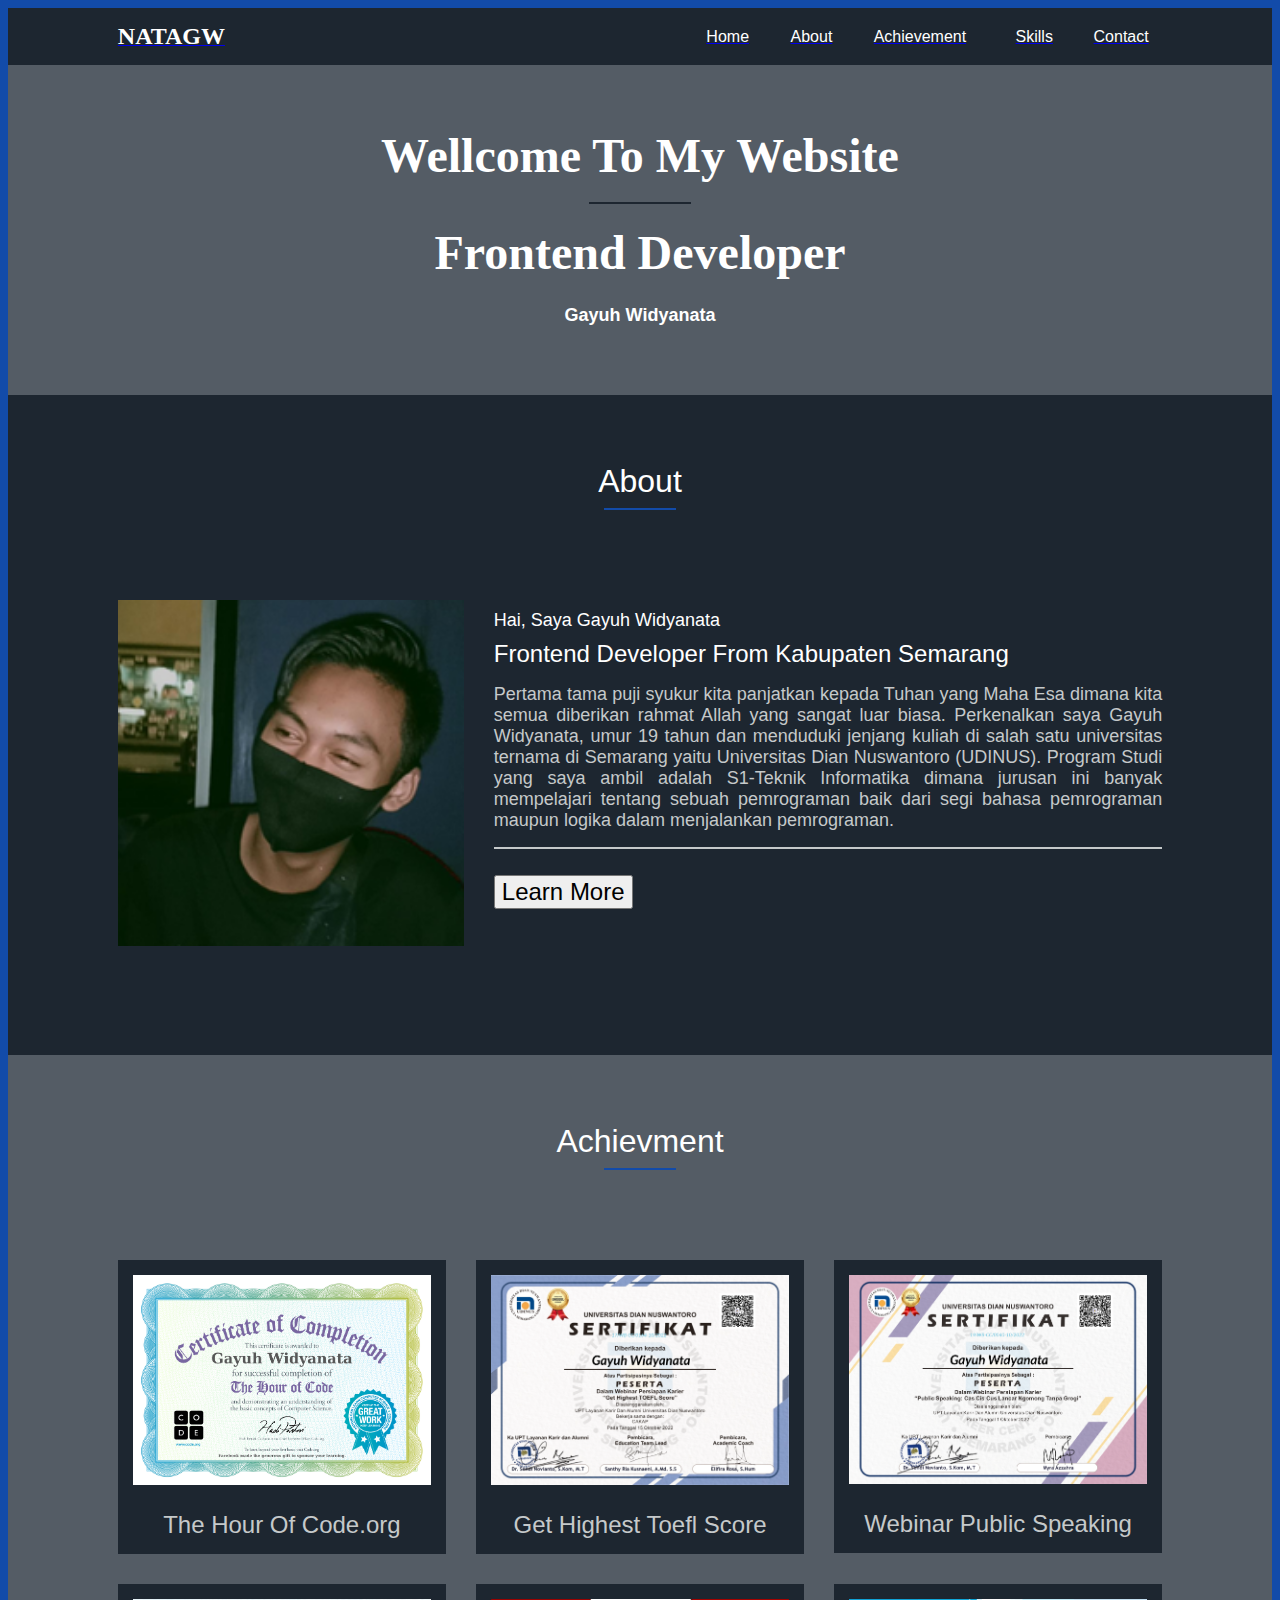
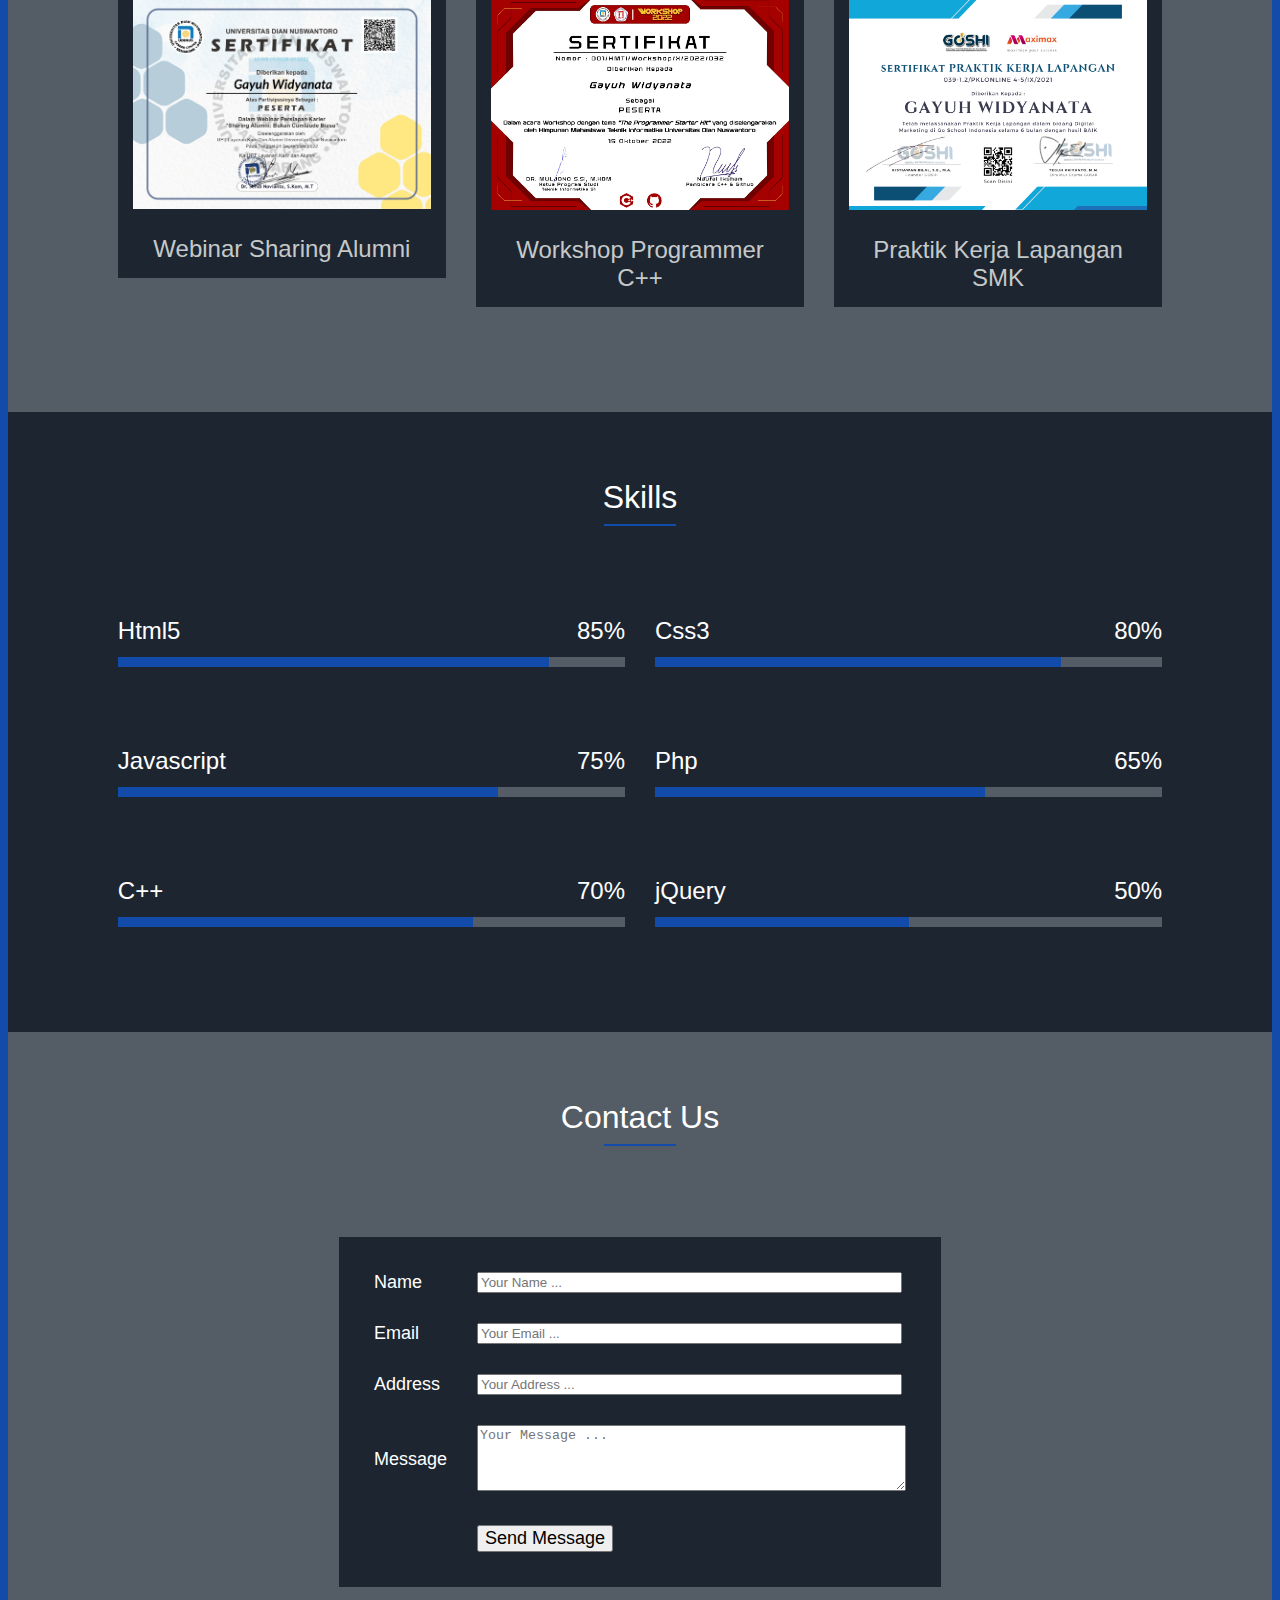
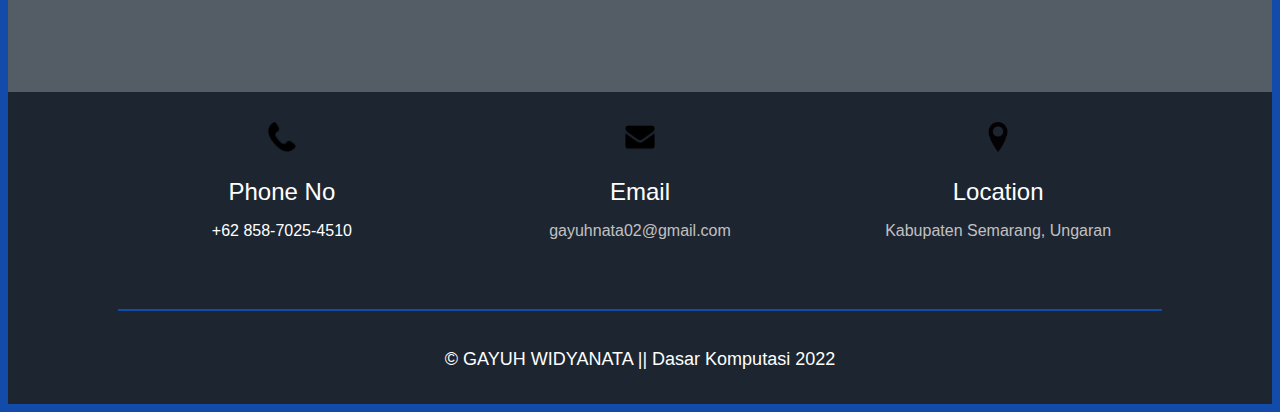
<file: Daskom/Tugas Web Design Full HTML/index.html>
<!DOCTYPE html>
<html>
<head>
	<meta charset="utf-8">
	<meta name="viewport" content="width=device-width, initial-scale=1">
	<title>Portfolio Gayuh Widyanata</title>
</head>

<body bgcolor="#124BA9">

	<!-- Start Header -->
	<div id="navbar">
		<table border="0" width="100%" cellpadding="0" cellspacing="0" bgcolor="#1D2630">
			<tr>
				<td>
					<table border="0" width="85%" cellpadding="15" cellspacing="0" align="center">
						<tr>
							<td>
								<a href="#navbar">
									<font face="Times" color="#fff" size="5">
										<strong>NATAGW</strong>
									</font>
								</a>
							</td>
							<td width="40%">&nbsp;&nbsp;&nbsp;</td>
							<td><a href="#home">
								<font face="arial" color="#ffffff" size="3">
									Home
								</font></a>
							</td>
							<td><a href="#about">
								<font face="arial" color="#ffffff" size="3">
									About
								</font></a>
							</td>
							<td><a href="#achievment">
								<font face="arial" color="#ffffff" size="3">
									Achievement
								</font></a>
							</td>
							<td><a href="#skills">
								<font face="arial" color="#ffffff" size="3">
									Skills
								</font></a>
							</td>
							<td><a href="#contact">
								<font face="arial" color="#ffffff" size="3">
									Contact
								</font></a>
							</td>
						</tr>
					</table>
				</td>
			</tr>
		</table>
	</div>
	<!-- End Header -->


	<!-- Start Home -->
	<div id="home">
		<table border="0" width="100%" cellpadding="0" cellspacing="0" bgcolor="#545C65">
			<tr>
				<td>
					<table border="0" width="85%" cellpadding="15" cellspacing="0" align="center">
						<tr>
							<td align="center" valign="middle" height="300">
								<h3>
									<font face="Garamond" color="#ffffff" size="9">
										Wellcome To My Website
									</font>
								</h3>
								<hr width="100" color="#1D2630">
								<h1>        	 
									<font face="Times New Roman" color="white" size="7">
										Frontend Developer
									</font>
								</h1>
								<h6>        	 
									<font face="arial" color="white" size="4">
										Gayuh Widyanata
									</font>
								</h6>
							</td>
						</tr>
					</table>
				</td>
			</tr>
		</table>
	</div>
	<!-- End Home -->


	<!-- Start About -->
	<table border="0" id="about" width="100%" cellpadding="0" cellspacing="0" bgcolor="#1D2630">
		<tr>
			<td>
				<table border="0" width="85%" cellpadding="15" cellspacing="0" align="center">
					<!-- Heading Start-->
					<tr>
						<td height="160" align="center" valign="middle" colspan="2">
							<font face="arial" size="6" color="white">
								About
							</font>
							<hr width="70" color="#124BA9">
						</td>
					</tr>
					<!-- Heading  End-->
					<tr>
						<td width="35%">
							<img src="img/foto.png" width="100%" alt="Gayuh Widyanata" />
						</td>
						<td width="65%" valign="top">
							<table border="0" width="100%" cellpadding="0" cellspacing="0" align="center">
								<tr>
									<td height="40">
										<font face="arial" size="4" color=" #ffffff">
											Hai, Saya Gayuh Widyanata
										</font>
									</td>
								</tr>
								<tr>
									<td>
										<font face="arial" size="5" color=" #ffffff">
											Frontend Developer From Kabupaten Semarang
										</font>
									</td>
								</tr>
								<tr>
									<td>
										<p align="justify">
											<font face="arial" size="4" color="#C5C9CA">
												Pertama tama puji syukur kita panjatkan kepada Tuhan yang Maha Esa dimana kita semua diberikan rahmat Allah yang sangat luar biasa. Perkenalkan saya Gayuh Widyanata, umur 19 tahun dan menduduki jenjang kuliah di salah satu universitas ternama di Semarang yaitu Universitas Dian Nuswantoro (UDINUS). Program Studi yang saya ambil adalah S1-Teknik Informatika dimana jurusan ini banyak mempelajari tentang sebuah pemrograman baik dari segi bahasa pemrograman maupun logika dalam menjalankan pemrograman. 
											</font>
										</p>
										<hr color="#C5C9CA">
										<br/>
										<a href="about.html">
											<button type="button" href="about.html">
												<font face="arial" size="5">		
													Learn More
												</font>
											</button>
										</a>
									</td>
								</tr>
							</table>  
						</td>
					</tr>
					<!-- section padding bottom -->
					<tr>
						<td height="60" colspan="2">

						</td>
					</tr>
					<!-- section padding bottom End-->
				</table>
			</td>
		</tr>
	</table>
	<!-- End About -->


	<!-- Start Achievment -->
	<div id="achievment">
		<table border="0" width="100%" cellpadding="0" cellspacing="0" bgcolor="#545C65">
			<tr>
				<td>
					<table border="0" width="85%" cellpadding="15" cellspacing="0" align="center">
						<!-- Heading Start-->
						<tr>
							<td height="160" align="center" valign="middle" colspan="3">
								<font face="arial" size="6" color="white">
									Achievment
								</font>
								<hr width="70" color="#124BA9">
							</td>
						</tr>
						<!-- Heading  End-->
						<tr>
							<td width="33.33%" align="center" valign="top" >
								<table border="0" width="100%" cellpadding="15" cellspacing="0" align="center">
									<tr>
										<td align="center" valign="middle" bgcolor="#1D2630" height="190">
											<font size="6" color="#f3971b">
												<img src="img/serti1.jpg" width="100%">
											</font>
											<br/>
											<br/>
											<font size="5" color="#C5C9CA" face="arial">
												The Hour Of Code.org
											</font>
											<br/>
										</td>
									</tr>
								</table>
							</td>

							<td width="33.33%" align="center" valign="top">
								<table border="0" width="100%" cellpadding="15" cellspacing="0" align="center">
									<tr>
										<td align="center" valign="middle" bgcolor="#1D2630" height="190">
											<font size="6" color="#f3971b">
												<img src="img/serti2.png" width="100%">
											</font>
											<br/>
											<br/>
											<font size="5" color="#C5C9CA" face="arial">
												Get Highest Toefl Score
											</font>
											<br/>
										</td>
									</tr>
								</table>
							</td>
							<td width="33.33%" align="center" valign="top">
								<table border="0" width="100%" cellpadding="15" cellspacing="0" align="center">
									<tr>
										<td align="center" valign="middle" bgcolor="#1D2630" height="190">
											<font size="6" color="#f3971b">
												<img src="img/serti3.png" width="100%">
											</font>
											<br/>
											<br/>
											<font size="5" color="#C5C9CA" face="arial">
												Webinar Public Speaking
											</font>
											<br/>
										</td>
									</tr>
								</table>
							</td>
						</tr>
						<tr>
							<td width="33.33%" align="center" valign="top">
								<table border="0" width="100%" cellpadding="15" cellspacing="0" align="center">
									<tr>
										<td align="center" valign="middle" bgcolor="#1D2630" height="190">
											<font size="6" color="#f3971b">
												<img src="img/serti4.png" width="100%">
											</font>
											<br>
											<br>
											<font size="5" color="#C5C9CA" face="arial">
												Webinar Sharing Alumni
											</font>
											<br>
										</td>
									</tr>
								</table>
							</td>

							<td width="33.33%" align="center" valign="top">
								<table border="0" width="100%" cellpadding="15" cellspacing="0" align="center">
									<tr>
										<td align="center" valign="middle" bgcolor="#1D2630" height="190">
											<font size="6" color="#f3971b">
												<img src="img/serti5.jpg" width="100%">
											</font>
											<br>
											<br>
											<font size="5" color="#C5C9CA" face="arial">
												Workshop Programmer C++
											</font>
											<br>
										</td>
									</tr>
								</table>
							</td>
							<td width="33.33%" align="center" valign="top">
								<table border="0" width="100%" cellpadding="15" cellspacing="0" align="center">
									<tr>
										<td align="center" valign="middle" bgcolor="#1D2630" height="190">
											<font size="6" color="#f3971b">
												<img src="img/serti6.png" width="100%">
											</font>
											<br/>
											<br/>
											<font size="5" color="#C5C9CA" face="arial">
												Praktik Kerja Lapangan SMK
											</font>
											<br/>
										</td>
									</tr>
								</table>
							</td>
						</tr>
						<!-- section padding bottom -->
						<tr>
							<td height="60" colspan="3">

							</td>
						</tr>
						<!-- section padding bottom End-->
					</table>
				</td>
			</tr>
		</table>
	</div>
	<!-- End Achievment -->


	<!-- Start Skills -->
	<div id="skills">
		<table border="0" width="100%" cellpadding="0" cellspacing="0" bgcolor="#1D2630">
			<tr>
				<td>
					<table border="0" width="85%" cellpadding="15" cellspacing="0" align="center">
						<!-- Heading Start-->
						<tr>
							<td height="160" align="center" valign="middle" colspan="2">
								<font face="arial" size="6" color="white">
									Skills
								</font>
								<hr width="70" color="#124BA9">
							</td>
						</tr>
						<!-- Heading  End-->
						<tr>
							<td width="50%" height="100" valign="top">
								<table border="0" width="100%" cellpadding="0" cellspacing="0" align="center">
									<tr>
										<td align="left" valign="top" height="40">
											<font face="arial" size="5" color="white">
												Html5
											</font>
										</td>
										<td align="right" valign="top" height="40">
											<font face="arial" size="5" color="white">
												85%
											</font>
										</td>
									</tr>
									<tr>
										<td colspan="2" bgcolor="#545C65" align="left">
											<table border="0" width="85%" cellpadding="0" cellspacing="0"  bgcolor="#124BA9">
												<tr>
													<td height="10"></td>
												</tr>
											</table>	
										</td>
									</tr>
								</table>	
							</td>
							<td width="50%" height="100" valign="top">
								<table border="0" width="100%" cellpadding="0" cellspacing="0" align="center">
									<tr>
										<td align="left" valign="top" height="40">
											<font face="arial" size="5" color="white">
												Css3
											</font>
										</td>
										<td align="right" valign="top" height="40">
											<font face="arial" size="5" color="white">
												80%
											</font>
										</td>
									</tr>
									<tr>
										<td colspan="2" bgcolor="#545C65" align="left">
											<table border="0" width="80%" cellpadding="0" cellspacing="0"  bgcolor="#124BA9">
												<tr>
													<td height="10"></td>
												</tr>
											</table>	
										</td>
									</tr>
								</table>	
							</td>
						</tr>
						<tr>
							<td width="50%" height="100" valign="top">
								<table border="0" width="100%" cellpadding="0" cellspacing="0" align="center">
									<tr>
										<td align="left" valign="top" height="40">
											<font face="arial" size="5" color="white">
												Javascript
											</font>
										</td>
										<td align="right" valign="top" height="40">
											<font face="arial" size="5" color="white">
												75%
											</font>
										</td>
									</tr>
									<tr>
										<td colspan="2" bgcolor="#545C65" align="left">
											<table border="0" width="75%" cellpadding="0" cellspacing="0"  bgcolor="#124BA9">
												<tr>
													<td height="10"></td>
												</tr>
											</table>	
										</td>
									</tr>
								</table>	
							</td>
							<td width="50%" height="100" valign="top">
								<table border="0" width="100%" cellpadding="0" cellspacing="0" align="center">
									<tr>
										<td align="left" valign="top" height="40">
											<font face="arial" size="5" color="white">
												Php
											</font>
										</td>
										<td align="right" valign="top" height="40">
											<font face="arial" size="5" color="white">
												65%
											</font>
										</td>
									</tr>
									<tr>
										<td colspan="2" bgcolor="#545C65" align="left">
											<table border="0" width="65%" cellpadding="0" cellspacing="0"  bgcolor="#124BA9">
												<tr>
													<td height="10"></td>
												</tr>
											</table>	
										</td>
									</tr>
								</table>	
							</td>
						</tr>
						<tr>
							<td width="50%" height="100" valign="top">
								<table border="0" width="100%" cellpadding="0" cellspacing="0" align="center">
									<tr>
										<td align="left" valign="top" height="40">
											<font face="arial" size="5" color="white">
												C++
											</font>
										</td>
										<td align="right" valign="top" height="40">
											<font face="arial" size="5" color="white">
												70%
											</font>
										</td>
									</tr>
									<tr>
										<td colspan="2" bgcolor="#545C65" align="left">
											<table border="0" width="70%" cellpadding="0" cellspacing="0"  bgcolor="#124BA9">
												<tr>
													<td height="10"></td>
												</tr>
											</table>	
										</td>
									</tr>
								</table>	
							</td>
							<td width="50%" height="100" valign="top">
								<table border="0" width="100%" cellpadding="0" cellspacing="0" align="center">
									<tr>
										<td align="left" valign="top" height="40">
											<font face="arial" size="5" color="white">
												jQuery
											</font>
										</td>
										<td align="right" valign="top" height="40">
											<font face="arial" size="5" color="white">
												50%
											</font>
										</td>
									</tr>
									<tr>
										<td colspan="2" bgcolor="#545C65" align="left">
											<table border="0" width="50%" cellpadding="0" cellspacing="0"  bgcolor="#124BA9">
												<tr>
													<td height="10"></td>
												</tr>
											</table>	
										</td>
									</tr>
								</table>	
							</td>
						</tr>
						<!-- section padding bottom -->
						<tr>
							<td height="10" colspan="2">

							</td>
						</tr>
						<!-- section padding bottom End-->
					</table>
				</td>
			</tr>
		</table>
	</div>
	<!-- End Skills -->

	<!-- Start Contact -->
	<div id="contact">
		<table border="0" width="100%" cellpadding="0" cellspacing="0" bgcolor="#545C65">
			<tr>
				<td>
					<table border="0" width="85%" cellpadding="15" cellspacing="0" align="center">
						<!-- Heading Start-->
						<tr>
							<td height="160" align="center" valign="middle">
								<font face="arial" size="6" color="white">
									Contact Us
								</font>
								<hr width="70" color="#124BA9">
							</td>
						</tr>
						<!-- Heading  End-->
						<tr>
							<td align="center" valign="top">
								<table border="0" width="55%" cellpadding="20" cellspacing="0" align="center" bgcolor="#1D2630">
									<tr>
										<td>
											<table border="0" width="100%" cellpadding="15" cellspacing="0" align="center" bgcolor="#1D2630">
												<tr>
													<td width="30%">
														<font face="arial" size="4" color="#ffffff">
															Name
														</font>

													</td>
													<td width="70%">
														<input type="text" size="50" placeholder="Your Name ...">
													</td>
												</tr>
												<tr>
													<td width="30%">
														<font face="arial" size="4" color="#ffffff">
															Email
														</font>

													</td>
													<td width="70%">
														<input type="text" size="50" placeholder="Your Email ...">
													</td>
												</tr>
												<tr>
													<td width="30%">
														<font face="arial" size="4" color="#ffffff">
															Address
														</font>

													</td>
													<td width="70%">
														<input type="text" size="50" placeholder="Your Address ...">
													</td>
												</tr>

												<tr>
													<td width="30%">
														<font face="arial" size="4" color="#ffffff">
															Message
														</font>

													</td>
													<td width="70%">
														<textarea cols="51" rows="4" placeholder="Your Message ..."></textarea>
													</td>
												</tr>
												<tr>
													<td width="30%">
														&nbsp;
													</td>
													<td width="70%">

														<button type="submit">
															<font size="4" face="arial">Send Message</font>
														</button>

													</td>

												</tr>

											</table>
										</td>
									</tr>
								</table>
							</td>
						</tr>
						<!-- section padding bottom -->
						<tr>
							<td height="60">

							</td>
						</tr>
						<!-- section padding bottom End-->
					</table>
				</td>
			</tr>
		</table>
	</div>
	<!-- End Contact -->


	<!-- Start Footer -->
	<div id="footer">
		<table border="0" width="100%" cellpadding="0" cellspacing="0" bgcolor="#1D2630">
			<tr>
				<td>
					<table border="0" width="85%" cellpadding="15" cellspacing="0" align="center">

						<tr>
							<td width="33.33%" valign="top">
								<table border="0" width="100%" cellpadding="15" cellspacing="0" align="center">
									<tr>
										<td align="center" valign="top">
											<font color="#f3971b" size="6">
												<img src="img/phone.png" width="10%">
											</font>
											<br/><br/>
											<font color="#ffffff" size="5" face="arial">
												Phone No
											</font>
											<p>
												<font color="white" size="3" face="arial">
													+62 858-7025-4510
												</font>
											</p>
										</td>
									</tr>
								</table>
							</td>

							<td width="33.33%" valign="top">
								<table border="0" width="100%" cellpadding="15" cellspacing="0" align="center">
									<tr>
										<td align="center" valign="top">
											<font color="#f3971b" size="6">
												<img src="img/email.png" width="10%">
											</font>
											<br/><br/>
											<font color="#ffffff" size="5" face="arial">
												Email
											</font>
											<p>
												<font color="#c2c0c3" size="3" face="arial">
													gayuhnata02@gmail.com
												</font>
											</p>
										</td>
									</tr>
								</table>
							</td>

							<td width="33.33%" valign="top">
								<table border="0" width="100%" cellpadding="15" cellspacing="0" align="center">
									<tr>
										<td align="center" valign="top">
											<font color="#f3971b" size="6">
												<img src="img/loc.png" width="10%">
											</font>
											<br/><br/>
											<font color="#ffffff" size="5" face="arial">
												Location
											</font>
											<p>
												<font color="#c2c0c3" size="3" face="arial">
													Kabupaten Semarang, Ungaran
												</font>
											</p>
										</td>
									</tr>
								</table>
							</td>
						</tr>
						<tr>
							<td colspan="3">
								<hr color="#124BA9">
							</td>
						</tr>
						<tr>
							<td colspan="3" height="40" valign="top">
								<table border="0" width="100%" cellpadding="0" cellspacing="0" align="center">

									<tr>
										<td>
											<center>
												<font size="4" color="white" face="arial">
													&copy; GAYUH WIDYANATA || Dasar Komputasi 2022
												</font>
											</center>
										</td>
									</tr>
								</table>
							</td>
						</tr>
					</table>
				</td>
			</tr>
		</table>
	</div>
	<!-- End Footer -->
</body>
</html>
</file>
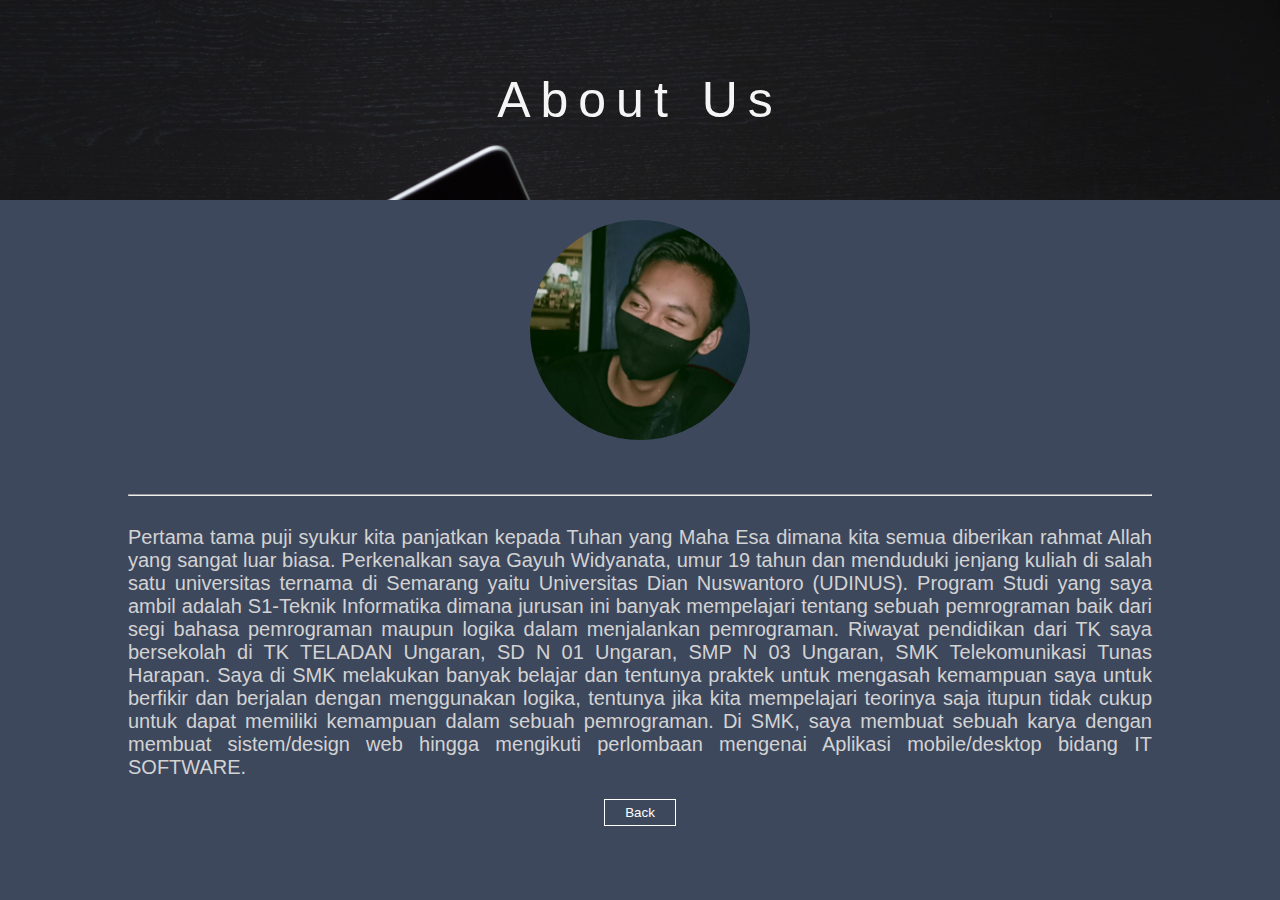
<file: Daskom/Tugas Web Design Full HTML & CSS & JS & PHP/about.html>
<!DOCTYPE html>
<html>
<head>
	<meta charset="utf-8">
	<meta name="viewport" content="width=device-width, initial-scale=1">
	<title>About Gayuh Widyanata</title>
	<link rel="stylesheet" type="text/css" href="about.css">
	<script src="https://ajax.googleapis.com/ajax/libs/jquery/3.6.0/jquery.min.js"></script>
	<script type="text/javascript">
		// javascript image
		$(document).ready(function(){
			$("#flip").hover(function(){
				$("#panel").slideToggle("slow");
			});
		})
		// javascript button
		$(document).ready(function () {
            $("#subm").on({
                mouseenter: function () {
                    $(this).css("background-color", "#78a1d4").css("border-style", "none");
                },
                mouseleave: function () {
                    $(this).css("background-color", "#3767a4").css("border-style", "none");
                },
                click: function () {
                    $(this).css("background-color", "#183b79").css("border-style", "none");
                }
            })
        })
	</script>
</head>
<body bgcolor="#1D2630">

	<div class="banner">
		<div class="text">
			<p>About Us</p>
		</div>

		<div class="foto">
			<div id="flip" style="width:100%;">
				<center>
					<img src="img/foto.png">
					<div id="panel" style="display: none; height: auto;">
						<h6>Gayuh Widyanata</h6>
						<p>IT SOFTWARE SOLUTION FOR BUSINESS</p>
					</div>
				</center>
			</div>
		</div>

		<div class="content">
			<hr>
			<p>
				Pertama tama puji syukur kita panjatkan kepada Tuhan yang Maha Esa dimana kita semua diberikan rahmat Allah yang sangat luar biasa. Perkenalkan saya Gayuh Widyanata, umur 19 tahun dan menduduki jenjang kuliah di salah satu universitas ternama di Semarang yaitu Universitas Dian Nuswantoro (UDINUS). Program Studi yang saya ambil adalah S1-Teknik Informatika dimana jurusan ini banyak mempelajari tentang sebuah pemrograman baik dari segi bahasa pemrograman maupun logika dalam menjalankan pemrograman.
				Riwayat pendidikan dari TK saya bersekolah di TK TELADAN Ungaran, SD N 01 Ungaran, SMP N 03 Ungaran, SMK Telekomunikasi Tunas Harapan. Saya di SMK melakukan banyak belajar dan tentunya praktek untuk mengasah kemampuan saya untuk berfikir dan berjalan dengan menggunakan logika, tentunya jika kita mempelajari teorinya saja itupun tidak cukup untuk dapat memiliki kemampuan dalam sebuah pemrograman. Di SMK, saya membuat sebuah karya dengan membuat sistem/design web hingga mengikuti perlombaan mengenai Aplikasi mobile/desktop bidang IT SOFTWARE.
			</p>
			<div class="klik" style="width: 100%; justify-content: center; margin-top: 20px;">
				<center>
					<a href="index.html"><button id="subm" style="padding: 5px 20px; cursor: pointer; background: transparent; color: white; border: 1px solid white;" type="button">Back</button>
					</a>
				</center>
			</div>
			<br><br><b></b>
		</div>
	</div>


</body>
</html>
</file>
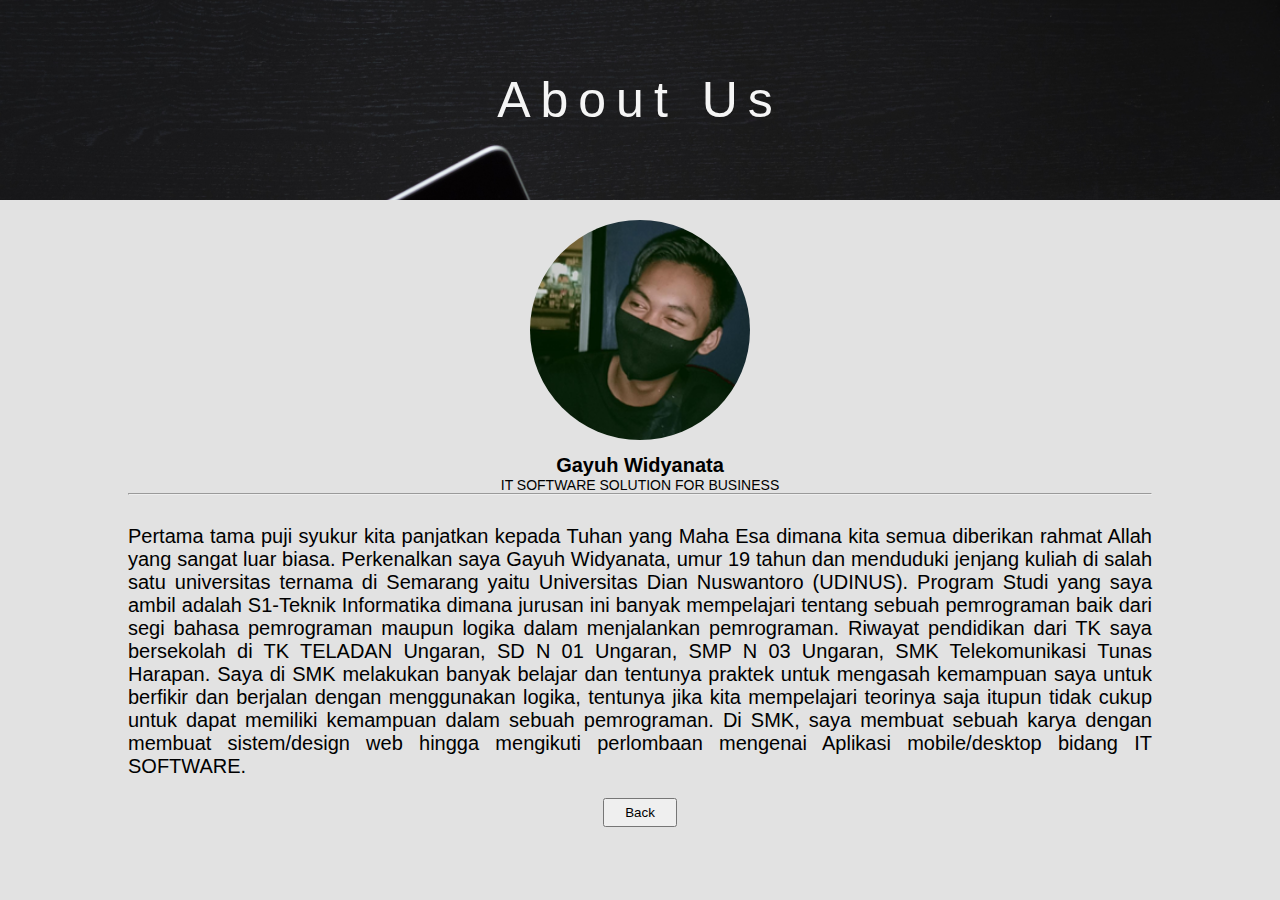
<file: Daskom/Tugas Web Design Full HTML & CSS/about.html>
<!DOCTYPE html>
<html>
<head>
	<meta charset="utf-8">
	<meta name="viewport" content="width=device-width, initial-scale=1">
	<title>About Gayuh Widyanata</title>
	<link rel="stylesheet" type="text/css" href="about.css">
</head>
<body bgcolor="#1D2630">

	<div class="banner">
		<div class="text">
			<p>About Us</p>
		</div>

		<div class="foto">
			<center>
				<img src="img/foto.png">
				<h6>Gayuh Widyanata</h6>
				<p>IT SOFTWARE SOLUTION FOR BUSINESS</p>
				<hr>
			</center>
		</div>

		<div class="content">
			<p>
				Pertama tama puji syukur kita panjatkan kepada Tuhan yang Maha Esa dimana kita semua diberikan rahmat Allah yang sangat luar biasa. Perkenalkan saya Gayuh Widyanata, umur 19 tahun dan menduduki jenjang kuliah di salah satu universitas ternama di Semarang yaitu Universitas Dian Nuswantoro (UDINUS). Program Studi yang saya ambil adalah S1-Teknik Informatika dimana jurusan ini banyak mempelajari tentang sebuah pemrograman baik dari segi bahasa pemrograman maupun logika dalam menjalankan pemrograman.
				Riwayat pendidikan dari TK saya bersekolah di TK TELADAN Ungaran, SD N 01 Ungaran, SMP N 03 Ungaran, SMK Telekomunikasi Tunas Harapan. Saya di SMK melakukan banyak belajar dan tentunya praktek untuk mengasah kemampuan saya untuk berfikir dan berjalan dengan menggunakan logika, tentunya jika kita mempelajari teorinya saja itupun tidak cukup untuk dapat memiliki kemampuan dalam sebuah pemrograman. Di SMK, saya membuat sebuah karya dengan membuat sistem/design web hingga mengikuti perlombaan mengenai Aplikasi mobile/desktop bidang IT SOFTWARE.
			</p>
			<div class="klik" style="width: 100%; justify-content: center; margin-top: 20px;">
				<center>
					<a href="index.html"><button style="padding: 5px 20px; cursor: pointer;" type="button">Back</button>
					</a>
				</center>
			</div>
			<br><br><b></b>
		</div>
	</div>


</body>
</html>
</file>
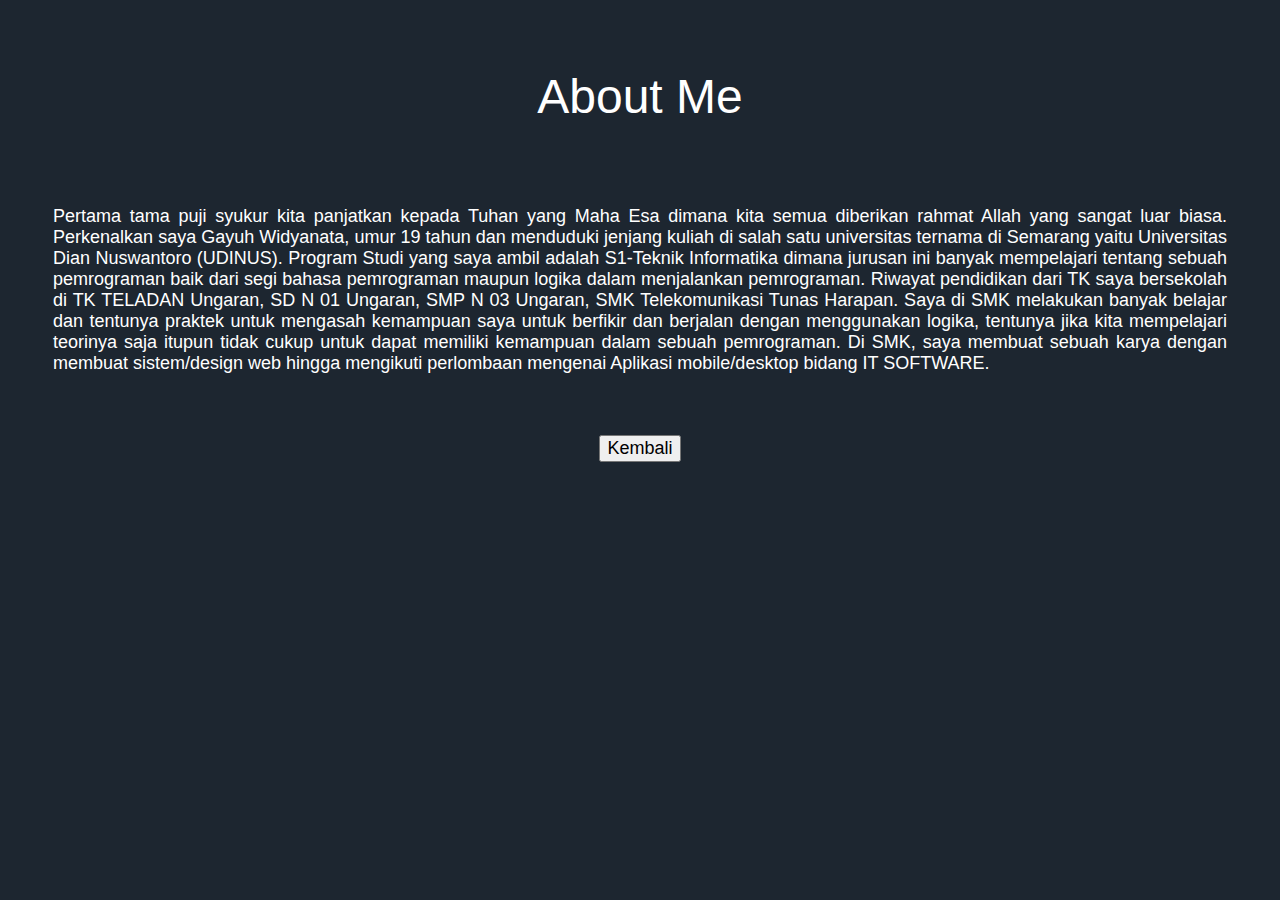
<file: Daskom/Tugas Web Design Full HTML/about.html>
<!DOCTYPE html>
<html>
<head>
	<meta charset="utf-8">
	<meta name="viewport" content="width=device-width, initial-scale=1">
	<title>About Gayuh Widyanata</title>
</head>
<body bgcolor="#1D2630">

	<table cellspacing="40" cellpadding="5">
		<tr>
			<td>
				<p align="center">
					<font face="arial" size="12" color="white">
						About Me
					</font>
				</p>
			</td>
			<tr>
				<td>
					<p align="justify">
						<font face="arial" size="4" color="white">
							Pertama tama puji syukur kita panjatkan kepada Tuhan yang Maha Esa dimana kita semua diberikan rahmat Allah yang sangat luar biasa. Perkenalkan saya Gayuh Widyanata, umur 19 tahun dan menduduki jenjang kuliah di salah satu universitas ternama di Semarang yaitu Universitas Dian Nuswantoro (UDINUS). Program Studi yang saya ambil adalah S1-Teknik Informatika dimana jurusan ini banyak mempelajari tentang sebuah pemrograman baik dari segi bahasa pemrograman maupun logika dalam menjalankan pemrograman.
							Riwayat pendidikan dari TK saya bersekolah di TK TELADAN Ungaran, SD N 01 Ungaran, SMP N 03 Ungaran, SMK Telekomunikasi Tunas Harapan. Saya di SMK melakukan banyak belajar dan tentunya praktek untuk mengasah kemampuan saya untuk berfikir dan berjalan dengan menggunakan logika, tentunya jika kita mempelajari teorinya saja itupun tidak cukup untuk dapat memiliki kemampuan dalam sebuah pemrograman. Di SMK, saya membuat sebuah karya dengan membuat sistem/design web hingga mengikuti perlombaan mengenai Aplikasi mobile/desktop bidang IT SOFTWARE.
						</font>
					</p>
				</td>
			</tr>
		</tr>
	</table>
	<center>
		<a href="index.html">
			<button>
				<font size="4">Kembali</font>
			</button>
		</a>
	</center>


</body>
</html>
</file>
<file: Daskom/Tugas Web Design Full HTML & CSS & JS & PHP/about.css>
*{
    margin: 0;
    padding: 0;
}
body::-webkit-scrollbar{
    display: none;
}
body{
    background-color: #3e485d; 
    color: lightgrey;
    font-family: 'Lucida Sans', 'Lucida Sans Regular', 'Lucida Grande', 'Lucida Sans Unicode', Geneva, Verdana, sans-serif;
}
.banner{
    height: 200px; width: 100%; 
    position: relative; 
    background-image: url(img/coba.jpg); 
    background-size: cover;
}
.banner .text{
    justify-content: center; 
    height: 200px; 
    display: flex; 
    align-items: center;
}
.banner .text p{
    color: whitesmoke; 
    letter-spacing: 10px; 
    font-size: 50px; 
    font-family:'Gill Sans', 'Gill Sans MT', Calibri, 'Trebuchet MS', sans-serif;
}
.banner .content{
    margin-top: 50px;
}
.banner .content p{
    margin: 0 10% 0; 
    text-align: justify; 
    font-family: 'Lucida Sans', 'Lucida Sans Regular', 'Lucida Grande', 'Lucida Sans Unicode', Geneva, Verdana, sans-serif; 
    margin-top: 20px; font-size: 20px;
}
.banner .content hr{
    margin: 0 10% 30px;
}
.banner .foto img{
    width: 220px;
    height: 220px;
    background-size: cover; 
    margin-top: 20px; 
    border-radius: 50%;
}
.banner .foto h6{
    font-size: 20px; 
    margin-top: 10px;
}
.banner .foto p{
    font-size: 14px;
}
</file>
<file: Daskom/Tugas Web Design Full HTML & CSS/about.css>
*{
    margin: 0;
    padding: 0;
}
body::-webkit-scrollbar{
    display: none;
}
body{
    background-color: #e2e2e2; 
    font-family: 'Lucida Sans', 'Lucida Sans Regular', 'Lucida Grande', 'Lucida Sans Unicode', Geneva, Verdana, sans-serif;
}
.banner{
    height: 200px; width: 100%; 
    position: relative; 
    background-image: url(img/coba.jpg); 
    background-size: cover;
}
.banner .text{
    justify-content: center; 
    height: 200px; 
    display: flex; 
    align-items: center;
}
.banner .text p{
    color: whitesmoke; 
    letter-spacing: 10px; 
    font-size: 50px; 
    font-family:'Gill Sans', 'Gill Sans MT', Calibri, 'Trebuchet MS', sans-serif;
}
.banner .content p{
    margin: 0 10% 0; 
    text-align: justify; 
    font-family: 'Lucida Sans', 'Lucida Sans Regular', 'Lucida Grande', 'Lucida Sans Unicode', Geneva, Verdana, sans-serif; 
    margin-top: 20px; font-size: 20px;
}
.banner .foto hr{
    margin: 0 10% 30px;
}
.banner .foto img{
    width: 220px;
    height: 220px;
    background-size: cover; 
    margin-top: 20px; 
    border-radius: 50%;
}
.banner .foto h6{
    font-size: 20px; 
    margin-top: 10px;
}
.banner .foto p{
    font-size: 14px;
}
</file>
